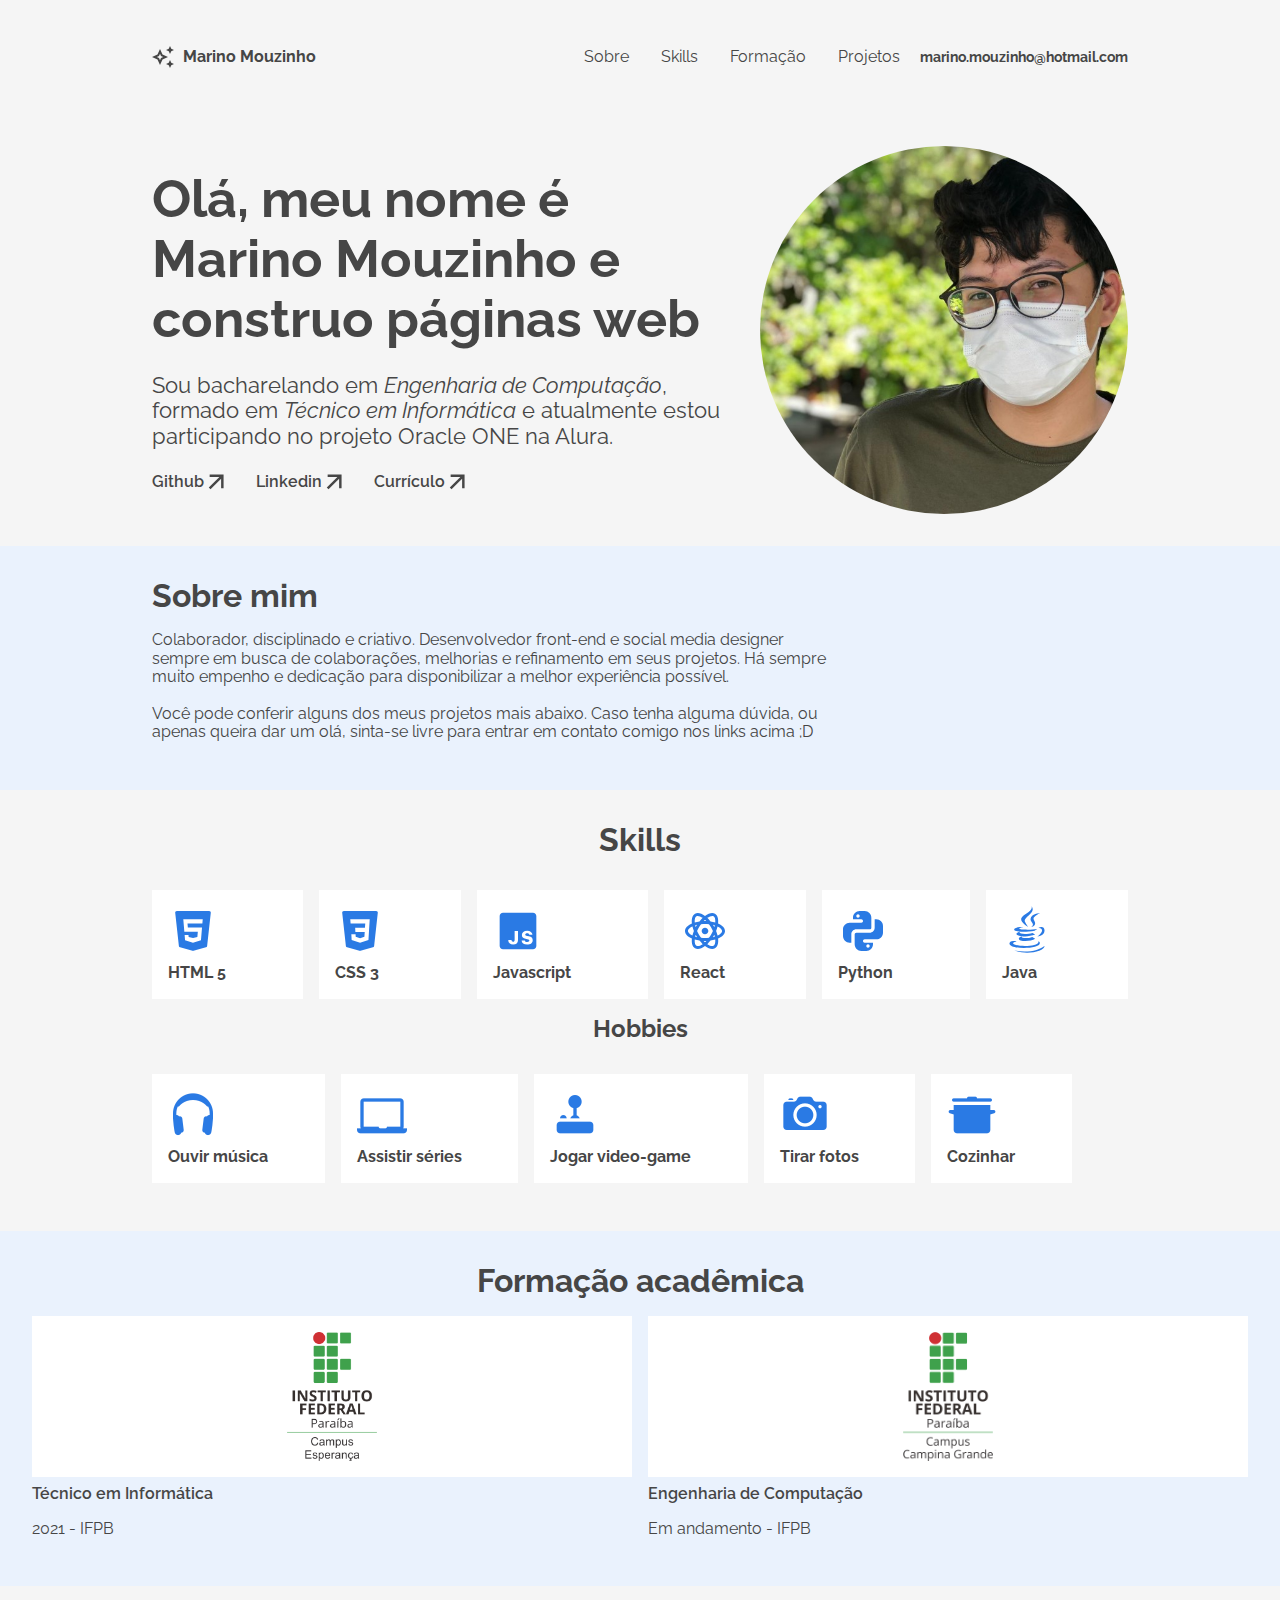
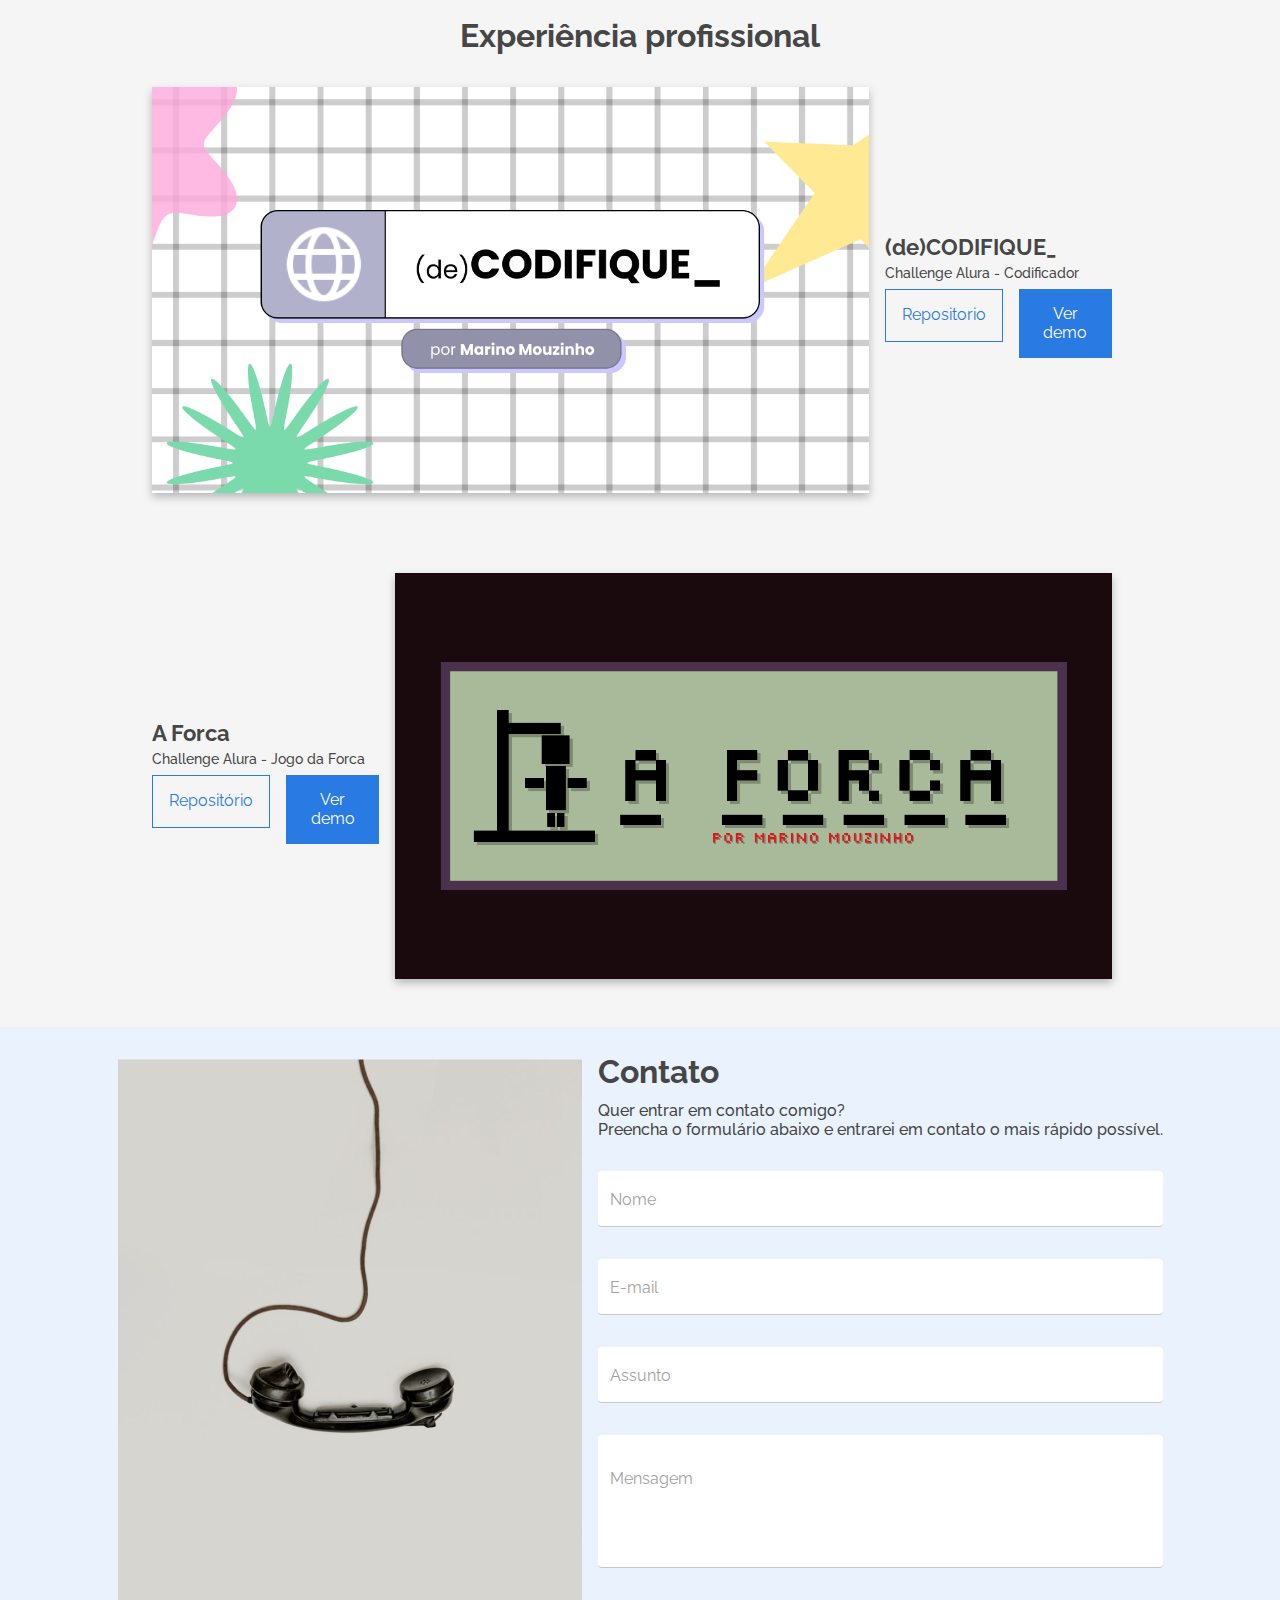
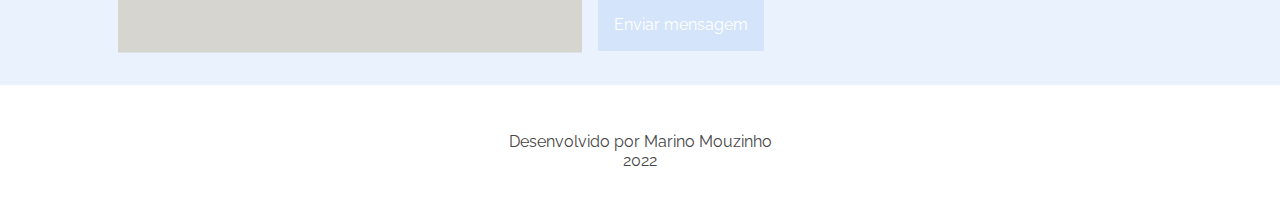
<file: index.html>
<!DOCTYPE html>
<html lang="pt-br">
<head>
  <meta charset="UTF-8">
  <meta http-equiv="X-UA-Compatible" content="IE=edge">
  <meta name="viewport" content="width=device-width, initial-scale=1.0">
  <title>Portfólio | Marino Mouzinho </title>

  <link rel="stylesheet" href="./assets/css/normalize.css">
  <link rel="stylesheet" href="./assets/css/reset.css">

  <link rel="stylesheet" href="./assets/css/base.css">
  <link rel="stylesheet" href="./assets/css/container.css">
  <link rel="stylesheet" href="./assets/css/titulo.css">

  <link rel="stylesheet" href="./assets/css/botao/botao.css">
  <link rel="stylesheet" href="./assets/css/botao/botao-primario.css">
  <link rel="stylesheet" href="./assets/css/botao/botao-secundario.css">

  <link rel="stylesheet" href="./assets/css/cabecalho/cabecalho.css">
  <link rel="stylesheet" href="./assets/css/cabecalho/cabecalho-info.css">
  <link rel="stylesheet" href="./assets/css/cabecalho/cabecalho-contato.css">

  <link rel="stylesheet" href="./assets/css/menu/menu.css">
  <link rel="stylesheet" href="./assets/css/menu/menu-lista.css">
  <link rel="stylesheet" href="./assets/css/menu/menu-item.css">
  <link rel="stylesheet" href="./assets/css/menu/menu-link.css">

  <link rel="stylesheet" href="./assets/css/hero/hero.css">
  <link rel="stylesheet" href="./assets/css/hero/hero-titulo.css">
  <link rel="stylesheet" href="./assets/css/hero/hero-texto.css">
  <link rel="stylesheet" href="./assets/css/hero/hero-links.css">
  <link rel="stylesheet" href="./assets/css/hero/hero-item.css">
  <link rel="stylesheet" href="./assets/css/hero/hero-imagem.css">

  <link rel="stylesheet" href="./assets/css/sobre/sobre.css">
  <link rel="stylesheet" href="./assets/css/sobre/sobre-titulo.css">
  <link rel="stylesheet" href="./assets/css/sobre/sobre-texto.css">

  <link rel="stylesheet" href="./assets/css/skills/skills.css">
  <link rel="stylesheet" href="./assets/css/skills/skills-titulo.css">
  <link rel="stylesheet" href="./assets/css/skills/skills-grid.css">
  <link rel="stylesheet" href="./assets/css/skills/skills-item.css">

  <link rel="stylesheet" href="./assets/css/formacao/formacao.css">
  <link rel="stylesheet" href="./assets/css/formacao/formacao-titulo.css">
  <link rel="stylesheet" href="./assets/css/formacao/formacao-itens.css">
  <link rel="stylesheet" href="./assets/css/formacao/formacao-item.css">

  <link rel="stylesheet" href="./assets/css/projetos/projetos.css">
  <link rel="stylesheet" href="./assets/css/projetos/projetos-titulo.css">
  <link rel="stylesheet" href="./assets/css/projeto/projeto.css">
  <link rel="stylesheet" href="./assets/css/projeto/projeto-imagem.css">
  <link rel="stylesheet" href="./assets/css/projeto/projeto-titulo.css">
  <link rel="stylesheet" href="./assets/css/projeto/projeto-desc.css">
  <link rel="stylesheet" href="./assets/css/projeto/projeto-botoes.css">

  <link rel="stylesheet" href="./assets/css/contato/contato.css">
  <link rel="stylesheet" href="./assets/css/contato/contato-imagem.css">
  <link rel="stylesheet" href="./assets/css/contato/contato-titulo.css">
  <link rel="stylesheet" href="./assets/css/contato/contato-descricao.css">

  <link rel="stylesheet" href="./assets/css/formulario/formulario.css">
  <link rel="stylesheet" href="./assets/css/formulario/formulario-input.css">
  <link rel="stylesheet" href="./assets/css/formulario/formulario-textArea.css">

  <link rel="stylesheet" href="./assets/css/rodape/rodape.css">
  <link rel="stylesheet" href="./assets/css/rodape/rodape-dados.css">

  <link rel="preconnect" href="https://fonts.googleapis.com">
  <link rel="preconnect" href="https://fonts.gstatic.com" crossorigin>
  <link href="https://fonts.googleapis.com/css2?family=Raleway:wght@100;300;400;500;700&display=swap" rel="stylesheet">

</head>
<body>
  <header class="cabecalho container">
    <div class="cabecalho__info">
      <img class="cabecalho__info--imagem" src="./assets/img/icone-estrelas.svg" alt="estrelas">
      <h2 class="cabecalho__info--titulo">Marino Mouzinho</h2>
    </div>
    <div>
      <nav class="menu">
        <ul class="menu__lista">
          <li class="menu__item"><a href="#sobreMim" class="menu__link">Sobre</a></li>
          <li class="menu__item"><a href="#skillsHobbies" class="menu__link">Skills</a></li>
          <li class="menu__item"><a href="#formacaoAcademica" class="menu__link">Formação</a></li>
          <li class="menu__item"><a href="#projetosProf" class="menu__link">Projetos</a></li>
        </ul>
      </nav>
      <a href="#contato" class="cabecalho__contato">marino.mouzinho@hotmail.com</a>
    </div>
  </header>
  <main>
    <section class="hero container"> 
      <div>
        <h1 class="hero__titulo titulo">Olá, meu nome é Marino Mouzinho e construo páginas web</h1>
        <p class="hero__texto">Sou bacharelando em <i>Engenharia de Computação</i>, formado em <i>Técnico em Informática</i> e atualmente estou participando no projeto Oracle ONE na Alura.</p>
        <div class="hero__links">
          <a class="hero__item" href="https://github.com/AquaMouzinho" target="_blank" rel="noopener noreferrer">
            <h3 class="hero__item--nome">Github</h3>
            <div class="hero__item--icone"></div>
          </a>
          <a class="hero__item" href="https://linkedin.com/in/marino-paulino-dev" target="_blank" rel="noopener noreferrer">
            <h3 class="hero__item--nome">Linkedin</h3>
            <div class="hero__item--icone"></div>
          </a>
          <a class="hero__item" href="./assets/docs/[CV] Marino Paulino Mouzinho da Silva.pdf" target="_blank" rel="noopener noreferrer">
            <h3 class="hero__item--nome">Currículo</h3>
            <div class="hero__item--icone"></div>
          </a>
        </div>
      </div>
      <img class="hero__imagem" src="./assets/img/fotografia.jpg" alt="Fotografia de Marino">
    </section>
    <section class="sobre container" id="sobreMim">
      <h2 class="sobre__titulo titulo">Sobre mim</h2>
      <p class="sobre__texto">Colaborador, disciplinado e criativo. Desenvolvedor front-end e social media designer sempre em busca de colaborações, melhorias e refinamento em seus projetos. Há sempre muito empenho e dedicação para disponibilizar a melhor experiência possível.<br/><br/>Você pode conferir alguns dos meus projetos mais abaixo. Caso tenha alguma dúvida, ou apenas queira dar um olá, sinta-se livre para entrar em contato comigo nos links acima ;D</p>
    </section>
    <section class="skills container" id="skillsHobbies">
      <h2 class="skills__titulo titulo">Skills</h2>
      <div class="skills__grid">
        <div class="skills__item">
          <img src="./assets/img/icon-html.svg" alt="Ícone do HTML5" class="skills__item--icone">
          <h3 class="skills__item--nome">HTML 5</h3>
        </div>
        <div class="skills__item">
          <img src="./assets/img/icon-css.svg" alt="Ícone do CSS3" class="skills__item--icone">
          <h3 class="skills__item--nome">CSS 3</h3>
        </div>
        <div class="skills__item">
          <img src="./assets/img/icon-javascript.svg" alt="Ícone do Javascript" class="skills__item--icone">
          <h3 class="skills__item--nome">Javascript</h3>
        </div>
        <div class="skills__item">
          <img src="./assets/img/icon-react.svg" alt="Ícone do React" class="skills__item--icone">
          <h3 class="skills__item--nome">React</h3>
        </div>
        <div class="skills__item">
          <img src="./assets/img/icon-python.svg" alt="Ícone do Python" class="skills__item--icone">
          <h3 class="skills__item--nome">Python</h3>
        </div>
        <div class="skills__item">
          <img src="./assets/img/icon-java.svg" alt="Ícone do Java" class="skills__item--icone">
          <h3 class="skills__item--nome">Java</h3>
        </div>
      </div>
      <h2 class="skills__titulo">Hobbies</h2>
      <div class="skills__grid">
        <div class="skills__item">
          <img src="./assets/img/icons8-airpods-pro-max-50.png" alt="Ícone de fones de ouvido" class="skills__item--icone">
          <h3 class="skills__item--nome">Ouvir música</h3>
        </div>
        <div class="skills__item">
          <img src="./assets/img/icons8-macbook-50.png" alt="Ícone de um Macbook" class="skills__item--icone">
          <h3 class="skills__item--nome">Assistir séries</h3>
        </div>
        <div class="skills__item">
          <img src="./assets/img/icons8-joystick-50.png" alt="Ícone de um controle do videogame Atari" class="skills__item--icone">
          <h3 class="skills__item--nome">Jogar video-game</h3>
        </div>
        <div class="skills__item">
          <img src="./assets/img/icons8-camera-50.png" alt="Ícone de uma câmera fotográfica" class="skills__item--icone">
          <h3 class="skills__item--nome">Tirar fotos</h3>
        </div>
        <div class="skills__item">
          <img src="assets/img/icons8-cooking-pot-50.png" alt="Ícone de uma panela" class="skills__item--icone">
          <h3 class="skills__item--nome">Cozinhar</h3>
        </div>
      </div>
    </section>
    <section class="formacao container" id="formacaoAcademica">
      <h2 class="formacao__titulo titulo">Formação acadêmica</h2>
      <div class="formacao__itens">
        <div class="formacao__item">
          <div class="formacao__item--bgImagem">
            <img src="./assets/img/campus-esperanca.png" alt="Logotipo do IFPB Campus Esperança" class="formacao__item--imagem">
          </div>
          <h3 class="formacao__item--titulo">Técnico em Informática</h3>
          <p class="formacao__item--desc">2021 - IFPB</p>
        </div>
        <div class="formacao__item">
          <div class="formacao__item--bgImagem">
            <img src="./assets/img/campus-campina-grande.png" alt="Logotipo do IFPB Campus Campina Grande" class="formacao__item--imagem">
          </div>
          <h3 class="formacao__item--titulo">Engenharia de Computação</h3>
          <p class="formacao__item--desc">Em andamento - IFPB</p>
        </div>
      </div>
    </section>
    <section class="projetos container" id="projetosProf">
      <h2 class="projetos__titulo titulo">Experiência profissional</h2>
      <div class="projeto">
        <div>
          <h3 class="projeto__titulo">(de)CODIFIQUE_</h3>
          <p class="projeto__desc">Challenge Alura - Codificador</p>
          <div class="projeto__botoes">
            <a href="https://github.com/AquaMouzinho/Challenge-Oracle-ONE" class="botao botao__secundario">Repositorio</a>
            <a href="https://aquamouzinho.github.io/Challenge-Oracle-ONE/" class="botao botao__primario">Ver demo</a>
          </div>
        </div>
        <div class="projeto__imagem projeto__imagem--deco"></div>
      </div>
      <div class="projeto">
        <div>
          <h3 class="projeto__titulo">A Forca</h3>
          <p class="projeto__desc">Challenge Alura - Jogo da Forca</p>
          <div class="projeto__botoes">
            <a class="botao botao__secundario" href="https://github.com/AquaMouzinho/challenge-forca">Repositório</a>
            <a class="botao botao__primario" href="https://aquamouzinho.github.io/challenge-forca/">Ver demo</a>
          </div>
        </div>
        <div class="projeto__imagem projeto__imagem--forca">
      </div>
    </section>
  </main>
  <footer class="rodape">
    <section id="contato" class="contato">
      <img src="./assets/img/telefone.png" alt="telefone" class="contato__imagem"></img>
      <div>
        <h2 class="contato__titulo titulo">Contato</h2>
        <p class="contato__descricao">Quer entrar em contato comigo?<br/>Preencha o formulário abaixo e entrarei em contato o mais rápido possível.</p>
        <form action="" class="formulario">
          <div class="formulario__input--container">
            <input name="nome" id="nome" type="text" placeholder="Seu Nome" class="formulario__input" maxlength="50" data-tipo="nome" required>
            <label for="nome" class="formulario__input--label">Nome</label>
            <span class="formulario__input--msgErro">Este campo não está válido</span>
          </div>
          <div class="formulario__input--container">
            <input name="email" id="email" type="email" placeholder="email@email.com" class="formulario__input" data-tipo="email" pattern="[a-z0-9!#$%&'*+/=?^_`{|}~-]+(?:\.[a-z0-9!#$%&'*+/=?^_`{|}~-]+)*@(?:[a-z0-9](?:[a-z0-9-]*[a-z0-9])?\.)+(?:[A-Z]{2}|com|org|net|gov|mil|biz|info|mobi|name|aero|jobs|museum)\b" required>
            <label for="email" class="formulario__input--label">E-mail</label>
            <span class="formulario__input--msgErro">Este campo não está válido</span>
          </div>
          <div class="formulario__input--container">
            <input name="assunto" id="assunto" type="text" placeholder="Assunto" class="formulario__input" data-tipo="assunto" maxlength="50" required>
            <label for="assunto" class="formulario__input--label">Assunto</label>
            <span class="formulario__input--msgErro">Este campo não está válido</span>
          </div>
          <div class="formulario__textArea--container">
            <textarea name="mensagem" id="corpoTexto" cols="30" rows="5" placeholder="Mensagem" class="formulario__textArea" data-tipo="mensagem" required></textarea>
            <label for="mensagem" class="formulario__textArea--label">Mensagem</label>
            <span class="formulario__textArea--msgErro">Este campo não está válido</span>
          </div>
          <button id="btnFormulario" class="botao botao__primario" type="button" disabled>Enviar mensagem</button>
        </form>
      </div>
    </section>
    <section class="rodape__dados">
      <p>Desenvolvido por Marino Mouzinho<br/>2022</p>
    </section>
  </footer>
  <script src="./assets/scripts/app.js" type="module"></script>
</body>
</html>
</file>
<file: assets/css/base.css>
:root {
  --bg-principal: #F5F5F5;

  --branco: #FFFFFF;
  --preto: #464646;

  --azul-dez: #EAF2FD;
  --azul-vinte: #D4E4FA;
  --azul-oitenta: #5595E9;
  --azul: #2A7AE4;

  --vermelho-aviso: #df2525;
}

html {
  scroll-behavior: smooth;
}

:target {
  scroll-margin-top: .8em;
}

body {
  background-color: var(--bg-principal);
  font-family: 'Raleway', sans-serif;
  color: var(--preto);
}
</file>
<file: assets/css/container.css>
.container:nth-child(even) {
  background-color: var(--azul-dez);
}

@media screen and (min-width: 0) {
  .container {
    padding: 1rem;
  }
}

@media screen and (min-width: 768px) {
  .container {
    padding: 2rem;
  }
}

@media screen and (min-width: 1024px) {
  .container {
    padding: 2rem 9.5rem;
  }
}
</file>
<file: assets/css/titulo.css>
.titulo {
  font-weight: 700;
}

@media screen and (min-width: 0) {
  .titulo {
    font-size: 1.38rem;
  }
}

@media screen and (min-width: 1024px) {
  .titulo {
    font-size: 2rem;
  }
}
</file>
<file: assets/css/botao/botao.css>
.botao {
  border: none;
  font-weight: normal;
  margin-right: 1rem;
  outline: none;
  text-align: center;
  text-decoration: none;
  cursor: pointer;
}

.botao:disabled {
  cursor: auto;
}

@media screen and (min-width: 0) {
  .botao {
    font-size: 0.875rem;
    padding: 0.75rem 1rem;
  }
}

@media screen and (min-width: 1024px) {
  .botao {
    font-size: 1rem;
    padding: 1rem;
  }
}
</file>
<file: assets/css/botao/botao-primario.css>
.botao__primario {
  background-color: var(--azul);
  color: var(--branco);
}

.botao__primario:hover {
  background-color: var(--azul-oitenta);
}

.botao__primario:disabled,
.botao__primario:disabled:hover {
  background-color: var(--azul-vinte);
}
</file>
<file: assets/css/botao/botao-secundario.css>
.botao__secundario {
  background-color: transparent;
  color: var(--azul);
  border: 1px solid var(--azul);
}

.botao__secundario:hover {
  background-color: var(--azul-vinte);
}

.botao__secundario:disabled,
.botao__secundario:disabled:hover {
  background-color: transparent;
  border: 1px solid var(--azul-vinte);
  color: var(--azul-vinte);
}
</file>
<file: assets/css/cabecalho/cabecalho.css>
.cabecalho {
  display: flex;
  justify-content: space-between;
  align-items: center;
}
</file>
<file: assets/css/cabecalho/cabecalho-info.css>
.cabecalho__info {
  align-items: center;
  display: flex;
  flex-direction: row;
  justify-content: flex-start;

}

.cabecalho__info--imagem {
  width: 22px;
  margin-right: 9px;
}

.cabecalho__info--titulo {
  font-size: 1rem;
  font-weight: 700;
}
</file>
<file: assets/css/cabecalho/cabecalho-contato.css>
.cabecalho__contato {
  color: var(--preto);
  cursor: pointer;
  font-size: 0.875rem;
  text-decoration: none;
}

.cabecalho__contato:hover {
  text-decoration: underline;
}

@media screen and (min-width: 0) {
  .cabecalho__contato {
    font-weight: normal;
  }
}

@media screen and (min-width: 1024px) {
  .cabecalho__contato {
    font-weight: bold;
  }
}
</file>
<file: assets/css/menu/menu.css>
@media screen and (min-width: 0) {
  .menu {
    display: none;
  }
}

@media screen and (min-width: 1024px) {
  .menu {
    display: inline-block;
  }
}
</file>
<file: assets/css/menu/menu-lista.css>
.menu__lista {
  display: flex;
  list-style: none;
  text-align: center;
}
</file>
<file: assets/css/menu/menu-item.css>
.menu__item {
  margin: 0 1rem;
  position: relative;
}

.menu__item:first-child {
  margin-left: 0;
}
</file>
<file: assets/css/menu/menu-link.css>
.menu__link {
  color: var(--preto);
  text-decoration: none;
  cursor: pointer;
  position: relative;
  transition: all 0.25s ease-in-out;
}

@media screen and (min-width: 1024px) {
  .menu__link:hover {
    font-weight: 500;
  }

  .menu__link::before {
    position: absolute;
    content: ' ';
    left: 0;
    bottom: -2px;
    height: 2px;
    width: 0%;
    color: transparent;
    background: var(--preto);
    transition: all 0.25s ease-in-out;
  }

  .menu__link:hover::before {
    width: 100%;
  }
}
</file>
<file: assets/css/hero/hero.css>
.hero {
  display: flex;
}

@media screen and (min-width: 0) {
  .hero {
    flex-direction: column;
  }
}

@media screen and (min-width: 768px) {
  .hero {
    flex-direction: row;
    align-items: center;
  }
}
</file>
<file: assets/css/hero/hero-titulo.css>
@media screen and (min-width: 0) {
  .hero__titulo {
    margin-top: 1rem;
  }
}

@media screen and (min-width: 1024px) {
  .hero__titulo {
    font-size: 3.25rem;
    margin-top: 0;
  }
}
</file>
<file: assets/css/hero/hero-texto.css>
.hero__texto {
  font-weight: 400;
}

@media screen and (min-width: 0) {
  .hero__texto {
    font-size: 0.875rem;
    margin-top: 1rem;
  }
}

@media screen and (min-width: 1024px) {
  .hero__texto {
    font-size: 1.38rem;
    margin-top: 1.5rem;
  }
}
</file>
<file: assets/css/hero/hero-links.css>
.hero__links {
  display: flex;
  align-items: center;
  justify-content: flex-start;
}

@media screen and (min-width: 0) {
  .hero__links {
    margin-top: 1rem;
  }
}

@media screen and (min-width: 1024px) {
  .hero__links {
    margin-top: 1.5rem;
  }
}
</file>
<file: assets/css/hero/hero-item.css>
.hero__item {
  align-items: center;
  color: var(--preto);
  display: flex;
  text-decoration: none;
}

.hero__item:hover {
  text-decoration: underline;
}

.hero__item--nome {
  font-weight: 600;
}

.hero__item--icone {
  background: url('../../img/icone-seta.svg') no-repeat center / contain;
}

@media screen and (min-width: 0) {
  .hero__item {
    margin-right: 0.5rem;
  }

  .hero__item--nome {
    font-size: 0.875rem;
  }

  .hero__item--icone {
    width: 10.6px;
    height: 10.6px;
  }

}

@media screen and (min-width: 768px) {
  .hero__item {
    margin-right: 2rem;
  }

  .hero__item--nome {
    font-size: 1rem;
    margin-right: 0.25rem;
  }

  .hero__item--icone {
    width: 16px;
    height: 16px;
  }
}
</file>
<file: assets/css/hero/hero-imagem.css>
.hero__imagem {
  background-position: center;
  background-repeat: no-repeat;
  background-size: cover;
  border-radius: 100%;
}

@media screen and (min-width: 0) {
  .hero__imagem {
    margin-left: 0;
    max-height: 98px;
    max-width: 98px;
    order: -1;
  }
}

@media screen and (min-width: 768px) {
  .hero__imagem {
    margin-left: 2rem;
    max-height: 146px;
    max-width: 146px;
    order: 1;
  }
}

@media screen and (min-width: 768px) {
  .hero__imagem {
    margin-left: 1.06rem;
    max-height: 368px;
    max-width: 368px;
    order: 1;
  }
}
</file>
<file: assets/css/sobre/sobre.css>
@media screen and (min-width: 1024px) {
  .sobre {
    display: grid;
    grid-template-columns: 70% auto;
    grid-template-rows: auto auto;
  }
}
</file>
<file: assets/css/sobre/sobre-titulo.css>
@media screen and (min-width: 1024px) {
  .sobre__titulo {
    grid-column: 1/2;
    grid-row: 1/2;
  }
}
</file>
<file: assets/css/sobre/sobre-texto.css>
.sobre__texto {
  font-weight: 400;
  word-wrap: break-word;
}

@media screen and (min-width: 0) {
  .sobre__texto {
    font-size: 0.875rem;
  }
}

@media screen and (min-width: 1024px) {
  .sobre__texto {
    font-size: 1rem;
    grid-column: 1/2;
    grid-row: 2/3;
  }
}
</file>
<file: assets/css/skills/skills.css>
.skills {
  align-items: center;
  display: flex;
  flex-direction: column;
}
</file>
<file: assets/css/skills/skills-titulo.css>
.skills__titulo {
  margin-bottom: 1rem;
}
</file>
<file: assets/css/skills/skills-grid.css>
.skills__grid {
  display: grid;
  gap: 2rem 1rem;
  margin: 1rem 0;
  width: 100%;
}

@media screen and (min-width: 0) {
  .skills__grid {
    grid-template-columns: auto auto;
  }
}

@media screen and (min-width: 768px) {
  .skills__grid {
    grid-template-columns: auto auto auto;
  }
}

@media screen and (min-width: 1024px) {
  .skills__grid {
    grid-template-columns: auto auto auto auto auto auto;
  }
}
</file>
<file: assets/css/skills/skills-item.css>
.skills__item {
  align-items: flex-start;
  background-color: var(--branco);
  display: flex;
  flex-direction: column;
  justify-content: flex-end;
  padding: 1rem;
}

.skills__item--icone {
  margin-bottom: 0.5rem;
}

.skills__item--nome {
  font-size: 1rem;
  font-weight: 700;
}
</file>
<file: assets/css/formacao/formacao.css>
.formacao {
  padding: 2rem;
}
</file>
<file: assets/css/formacao/formacao-titulo.css>
.formacao__titulo {
  text-align: center;
  margin-bottom: 1rem;
}
</file>
<file: assets/css/formacao/formacao-itens.css>
.formacao__itens {
  display: flex;
  justify-content: center;
}

@media screen and (min-width: 0) {
  .formacao__itens {
    flex-direction: column;
  }
}

@media screen and (min-width: 768px) {
  .formacao__itens {
    flex-direction: row;
    align-items: center;
  }
}
</file>
<file: assets/css/formacao/formacao-item.css>
.formacao__item--bgImagem {
  align-items: center;
  background-color: var(--branco);
  display: flex;
  justify-content: center;
  max-height: 7.38rem;
  padding: 1rem 0;
  width: 100%;
}

.formacao__item--titulo {
  font-size: 1rem;
  font-weight: 600;
  margin: 0.5rem 0;
}

.formacao__item--descricao {
  font-size: 0.875rem;
  font-weight: 500;
}



@media screen and (min-width: 0) {
  .formacao__item {
    margin-top: 1rem;
    margin-right: 0;
  }

  .formacao__item--bgImagem {
    max-height: 7.38rem;
  }

  .formacao__item--imagem {
    max-height: 86px;
  }
}

@media screen and (min-width: 768px) {
  .formacao__item {
    margin-top: 0;
    margin-right: 1rem;
    width: 100%;
  }

  .formacao__item:last-child {
    margin-right: 0;
  }

}

@media screen and (min-width: 1024px) {
  .formacao__item--bgImagem {
    max-height: 17.88rem;
  }

  .formacao__item--imagem {
    max-height: 130px;
  }
}
</file>
<file: assets/css/projetos/projetos.css>
@media screen and (max-width: 1023px) {
  .projetos {
    padding: 2rem;
  }
}
</file>
<file: assets/css/projetos/projetos-titulo.css>
.projetos__titulo {
  text-align: center;
}

@media screen and (min-width: 0) {
  .projetos__titulo {
    margin-bottom: 1rem;
  }
}

@media screen and (min-width: 1024px) {
  .projetos__titulo {
    margin-bottom: 2rem;
  }
}
</file>
<file: assets/css/projeto/projeto.css>
.projeto {
  align-items: flex-start;
  display: flex;
  margin-bottom: 4rem;
}

.projeto:last-child {
  margin-bottom: 0;
}

@media screen and (min-width: 0) {
  .projeto {
    flex-direction: column;
  }
}

@media screen and (min-width: 1024px) {
  .projeto {
    flex-direction: row;
    align-items: center;
    justify-content: flex-start;
  }

  .projeto:nth-child(odd) {
    flex-direction: row-reverse;
    justify-content: space-between;
  }
}
</file>
<file: assets/css/projeto/projeto-imagem.css>
.projeto__imagem {
  background-position: center;
  background-repeat: no-repeat;
  background-size: cover;
  margin-bottom: 1rem;
  order: -1;
}

.projeto__imagem--deco {
  background-image: url('../../img/decodificador.png');
}

.projeto__imagem--forca {
  background-image: url('../../img/forca.png');
}

.projeto__imagem--calculadora {
  background-image: url('../../img/');
}

@media screen and (min-width: 0) {
  .projeto__imagem {
    height: 9rem;
    width: 100%;
  }
}

@media screen and (min-width: 768px) {
  .projeto__imagem {
    height: 20rem;
  }
}

@media screen and (min-width: 1024px) {
  .projeto__imagem {
    height: 25.38rem;
    width: 47rem;
    margin-right: 1rem;
    filter: drop-shadow(0px 4px 4px rgba(0, 0, 0, .25));
  }
}
</file>
<file: assets/css/projeto/projeto-titulo.css>
.projeto__titulo {
  font-weight: 700;
  line-height: 1.19rem;
}

@media screen and (min-width: 0) {
  .projeto__titulo {
    font-size: 1rem;
  }
}

@media screen and (min-width: 1024px) {
  .projeto__titulo {
    font-size: 1.38rem;
  }
}
</file>
<file: assets/css/projeto/projeto-desc.css>
.projeto__desc {
  font-size: 0.875rem;
  font-weight: 500;
  line-height: 1rem;
  margin: 0.5rem 0;
}
</file>
<file: assets/css/projeto/projeto-botoes.css>
.projeto__botoes {
  display: flex;
  flex-direction: row;
  align-items: flex-start;
}
</file>
<file: assets/css/contato/contato.css>
.contato {
  background: var(--azul-dez);
  display: flex;
  padding: 2rem;
}

@media screen and (min-width: 0) {
  .contato {
    flex-direction: column;
  }
}

@media screen and (min-width: 1024px) {
  .contato {
    flex-direction: row;
    justify-content: center;
    align-content: center;
  }
}
</file>
<file: assets/css/contato/contato-imagem.css>
@media screen and (min-width: 0) {
  .contato__imagem {
    display: none;
  }
}

@media screen and (min-width: 1024px) {
  .contato__imagem {
    display: block;
    margin-right: 1rem;
  }
}
</file>
<file: assets/css/contato/contato-titulo.css>
.contato__titulo {
  line-height: 1.63rem;
  margin-bottom: 0.5rem;
}
</file>
<file: assets/css/contato/contato-descricao.css>
.contato__descricao {
  font-size: 1rem;
  font-weight: 500;
  line-height: 1.19rem;
}
</file>
<file: assets/css/formulario/formulario.css>
.formulario {
  display: flex;
  flex-direction: column;
  margin-top: 2rem;
}

.formulario button {
  width: max-content;
}
</file>
<file: assets/css/formulario/formulario-input.css>
.formulario__input--container {
  box-sizing: border-box;
  color: var(--preto);
  display: flex;
  flex-direction: column;
  font-size: 1rem;
  justify-content: flex-end;
  margin-bottom: 2rem;
  position: relative;
}

.formulario__input {
  border: none;
  border-bottom: 1px solid #C8C8C8;
  border-radius: 4px;
  box-sizing: border-box;
  height: 3.5rem;
  padding: 1.6rem 0.75rem 0.75rem;
  width: 100%;
}

.formulario__input::placeholder {
  visibility: hidden;
  color: #00000000;
}

.formulario__input:focus {
  outline: none;
  border-bottom: 2px solid var(--azul);
  caret-color: var(--azul);
}


.formulario__input--label {
  color: #a2a2a2;
  position: absolute;
  top: calc(3.5rem - 65%);
  left: 0.75rem;
  transition: all .25s;
}

.formulario__input:not(:placeholder-shown)+.formulario__input--label,
.formulario__input:focus+.formulario__input--label {
  font-size: 0.75rem;
  top: 0.5rem;
  transition: all .25s;
}

.formulario__input--invalido {
  margin-bottom: 0.5rem;
}

.formulario__input--invalido .formulario__input {
  border: 1px solid var(--vermelho-aviso);
  border-radius: 4px;
}

.formulario__input--invalido .formulario__input--label {
  color: var(--vermelho-aviso);
  font-size: 0.75rem;
}

.formulario__input--msgErro {
  display: none;
}

.formulario__input--invalido .formulario__input--msgErro {
  color: var(--vermelho-aviso);
  display: block;
  margin-top: 0.5rem;
  padding-left: 0.5rem;
}
</file>
<file: assets/css/formulario/formulario-textArea.css>
.formulario__textArea--container {
  box-sizing: border-box;
  color: var(--preto);
  display: flex;
  flex-direction: column;
  font-size: 1rem;
  justify-content: flex-end;
  margin-bottom: 2rem;
  position: relative;
}

.formulario__textArea {
  border: none;
  border-bottom: 1px solid #C8C8C8;
  border-radius: 4px;
  box-sizing: border-box;
  height: 8.31rem;
  padding: 1.5rem 0.75rem;
  width: 100%;
  resize: none;
}

.formulario__textArea::placeholder {
  visibility: hidden;
  color: #00000000;
}

.formulario__textArea:focus {
  border-bottom: 2px solid var(--azul);
  caret-color: var(--azul);
  outline: none;
}

.formulario__textArea--label {
  color: #a2a2a2;
  position: absolute;
  top: calc(8.31rem - 74%);
  left: 0.75rem;
  transition: all .25s;
}


.formulario__textArea:not(:placeholder-shown)+.formulario__textArea--label,
.formulario__textArea:focus+.formulario__textArea--label {
  font-size: 0.75rem;
  top: 0.5rem;
  transition: all .25s;
}


.formulario__textArea--invalido {
  margin-bottom: 0.5rem;
}

.formulario__textArea--invalido .formulario__textArea {
  border: 1px solid var(--vermelho-aviso);
  border-radius: 4px;
}

.formulario__textArea--invalido .formulario__textArea--label {
  color: var(--vermelho-aviso);
  font-size: 0.75rem;
}

.formulario__textArea--msgErro {
  display: none;
}

.formulario__textArea--invalido .formulario__textArea--msgErro {
  color: var(--vermelho-aviso);
  display: block;
  margin-top: 0.5rem;
  padding-left: 0.5rem;
}
</file>
<file: assets/css/rodape/rodape.css>
.rodape {
  background-color: var(--branco);
}
</file>
<file: assets/css/rodape/rodape-dados.css>
.rodape__dados {
  align-items: center;
  display: flex;
  justify-content: center;
  padding: 2rem;
  text-align: center;
}
</file>
